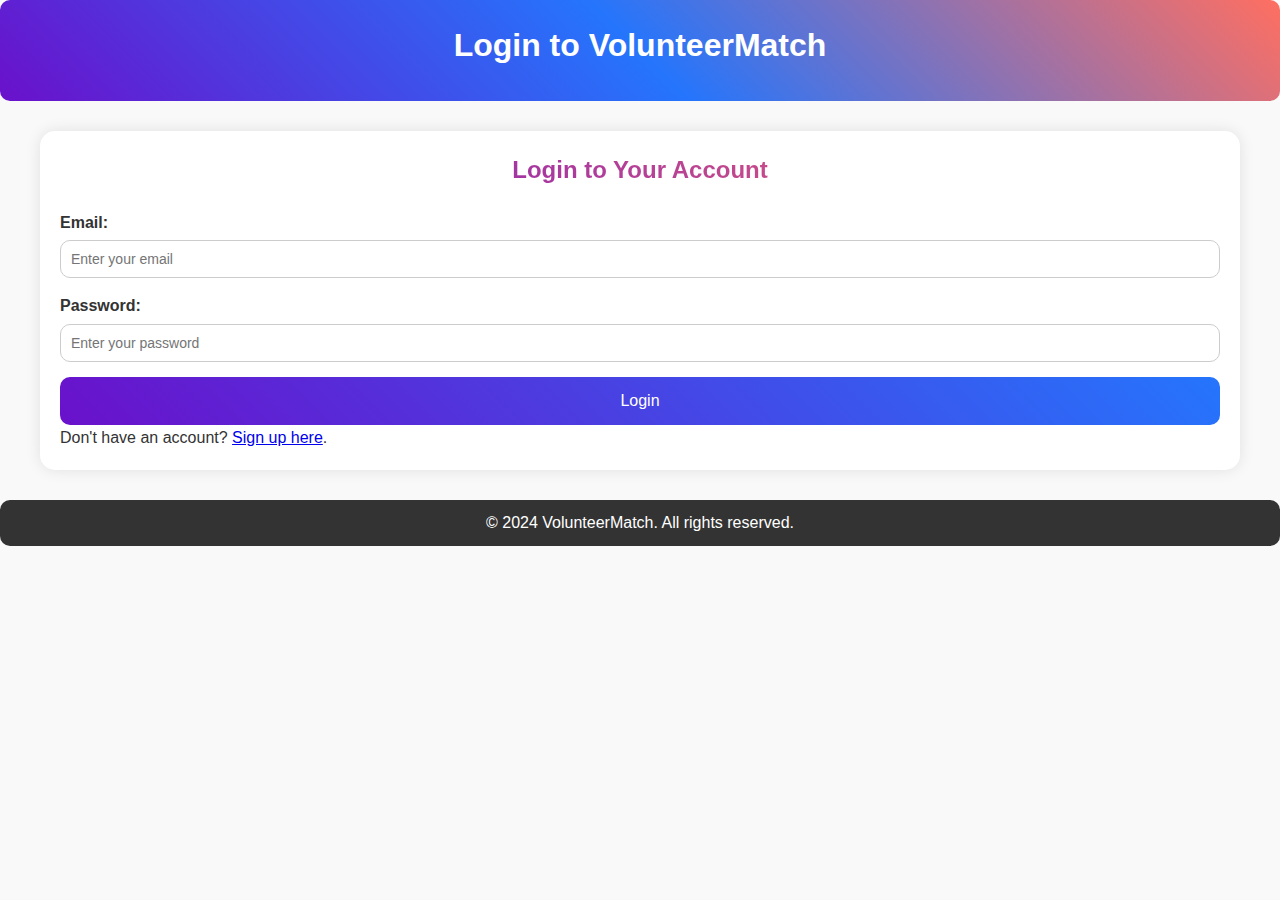
<file: login.html>
<!DOCTYPE html>
<html lang="en">
<head>
    <meta charset="UTF-8">
    <meta name="viewport" content="width=device-width, initial-scale=1.0">
    <title>Login - Volunteer Matching Platform</title>
    <link rel="stylesheet" href="css/style.css">
</head>
<body>

    <header>
        <h1>Login to VolunteerMatch</h1>
    </header>

    <div class="container">
        <h2>Login to Your Account</h2>
        <form action="login.php" method="POST">
            <!-- Email Field -->
            <label for="email">Email:</label>
            <input type="email" id="email" name="email" placeholder="Enter your email" required>

            <!-- Password Field -->
            <label for="password">Password:</label>
            <input type="password" id="password" name="password" placeholder="Enter your password" required>

            <!-- Submit Button -->
            <input type="submit" value="Login">

            <!-- Sign up link -->
            <p>Don't have an account? <a href="signup.html">Sign up here</a>.</p>
        </form>
    </div>

    <footer>
        <p>&copy; 2024 VolunteerMatch. All rights reserved.</p>
    </footer>

</body>
</html>
</file>
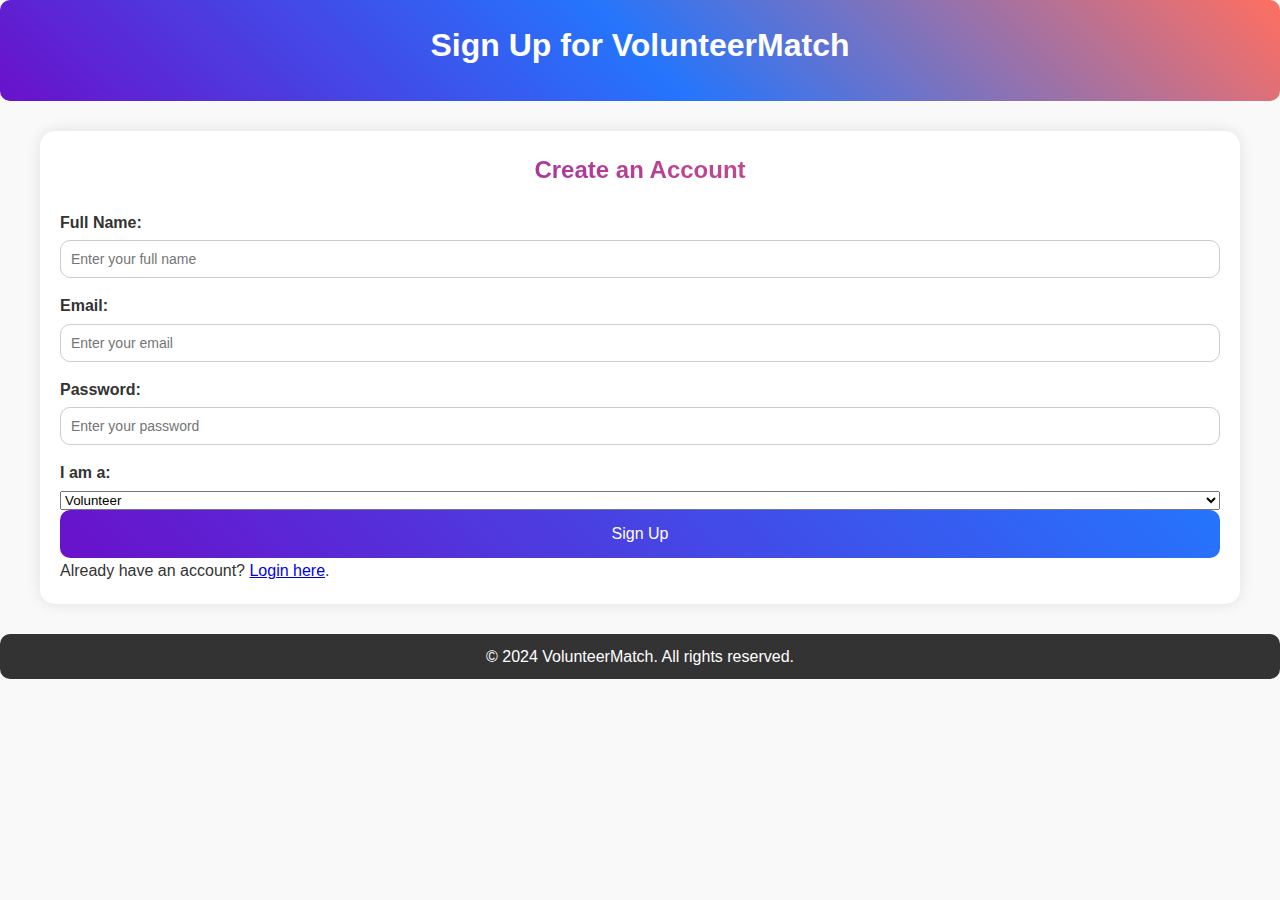
<file: signup.html>
<!DOCTYPE html>
<html lang="en">
<head>
    <meta charset="UTF-8">
    <meta name="viewport" content="width=device-width, initial-scale=1.0">
    <title>Sign Up - Volunteer Matching Platform</title>
    <link rel="stylesheet" href="css/style.css">
</head>
<body>

    <header>
        <h1>Sign Up for VolunteerMatch</h1>
    </header>

    <div class="container">
        <h2>Create an Account</h2>
        <form action="signup.php" method="POST">
            <!-- Name Field -->
            <label for="name">Full Name:</label>
            <input type="text" id="name" name="name" placeholder="Enter your full name" required>

            <!-- Email Field -->
            <label for="email">Email:</label>
            <input type="email" id="email" name="email" placeholder="Enter your email" required>

            <!-- Password Field -->
            <label for="password">Password:</label>
            <input type="password" id="password" name="password" placeholder="Enter your password" required>

            <!-- Role Field -->
            <label for="role">I am a:</label>
            <select id="role" name="role" required>
                <option value="volunteer">Volunteer</option>
                <option value="company">Company</option>
            </select>

            <!-- Submit Button -->
            <input type="submit" value="Sign Up">

            <!-- Already have an account? -->
            <p>Already have an account? <a href="login.html">Login here</a>.</p>
        </form>
    </div>

    <footer>
        <p>&copy; 2024 VolunteerMatch. All rights reserved.</p>
    </footer>

</body>
</html>
</file>
<file: css/style.css>
/* General Styles */
* {
    margin: 0;
    padding: 0;
    box-sizing: border-box;
    font-family: 'Poppins', sans-serif; /* Updated font to a modern one */
}

body {
    background-color: #f9f9f9;
    color: #333;
    font-size: 16px;
    line-height: 1.6;
}

/* Gradient background header */
header {
    background: linear-gradient(45deg, #6a11cb, #2575fc, #ff6f61);
    color: white;
    padding: 20px;
    text-align: center;
    border-radius: 10px;
}

h1 {
    margin-bottom: 10px;
}

/* Navigation styles */
nav {
    display: flex;
    justify-content: center;
    background-color: #333;
    padding: 10px;
    border-radius: 10px;
}

nav a {
    color: white;
    padding: 10px 20px;
    text-decoration: none;
    text-transform: uppercase;
    letter-spacing: 1px;
    font-size: 14px;
    transition: background-color 0.3s ease;
    border-radius: 10px;
}

nav a:hover {
    background-color: #575757;
}

/* Main container styles */
.container {
    max-width: 1200px;
    margin: 30px auto;
    padding: 20px;
    background-color: white;
    box-shadow: 0 0 15px rgba(0, 0, 0, 0.1);
    border-radius: 15px;
}

.container h2 {
    margin-bottom: 20px;
    text-align: center;
    background: linear-gradient(45deg, #6a11cb, #ff6f61);
    -webkit-background-clip: text;
    -webkit-text-fill-color: transparent;
}

/* Forms styling */
form {
    display: flex;
    flex-direction: column;
}

form label {
    font-size: 16px;
    font-weight: bold;
    margin-bottom: 5px;
    color: #333;
}

form input[type="text"],
form input[type="email"],
form input[type="password"],
form input[type="date"],
form textarea {
    padding: 10px;
    margin-bottom: 15px;
    border: 1px solid #ccc;
    border-radius: 10px;
    font-size: 14px;
    width: 100%;
}

form textarea {
    resize: vertical;
    height: 150px;
}

form input[type="submit"] {
    background: linear-gradient(45deg, #6a11cb, #2575fc);
    color: white;
    border: none;
    padding: 15px;
    border-radius: 10px;
    font-size: 16px;
    cursor: pointer;
    transition: background-color 0.3s ease;
}

form input[type="submit"]:hover {
    background: linear-gradient(45deg, #2575fc, #ff6f61);
}

/* Card styles */
.card-container {
    display: flex;
    flex-wrap: wrap;
    justify-content: center; /* Center cards */
}

.card {
    background-color: #f0f0f0;
    border: 1px solid #ccc;
    border-radius: 15px;
    margin: 15px; /* Spacing between cards */
    padding: 20px;
    box-shadow: 0 2px 10px rgba(0, 0, 0, 0.1);
    width: calc(50% - 30px); /* Two cards per row */
    transition: background-color 0.3s ease;
}

.card:hover {
    background-color: #e0e0e0;
}

/* Card button styles */
.card-btn {
    background-color: #6a11cb; /* Purple color */
    color: white;
    padding: 8px 12px; /* Smaller button */
    border: none;
    border-radius: 8px;
    cursor: pointer;
    font-size: 14px;
    transition: background 0.3s ease;
}

.card-btn:hover {
    background-color: #2575fc; /* Primary color on hover */
}

/* Form Card Styles */
.form-card {
    background-color: #ffffff;
    padding: 20px;
    border-radius: 15px;
    box-shadow: 0 0 10px rgba(0, 0, 0, 0.1);
    margin-bottom: 20px;
}

/* Footer styles */
footer {
    background-color: #333;
    color: white;
    text-align: center;
    padding: 10px 0;
    position: relative; /* Change to relative */
    width: 100%;
    border-radius: 10px;
}

footer p {
    margin: 0;
}



/* Responsive Styles */
@media (max-width: 768px) {
    nav {
        flex-direction: column;
    }

    nav a {
        text-align: center;
        padding: 10px;
        border-bottom: 1px solid #575757;
    }

    nav a:last-child {
        border-bottom: none;
    }

    form {
        width: 100%;
    }

    .container {
        padding: 10px;
    }

    .card {
        width: calc(100% - 30px); /* Full width on small screens */
    }
}
</file>
